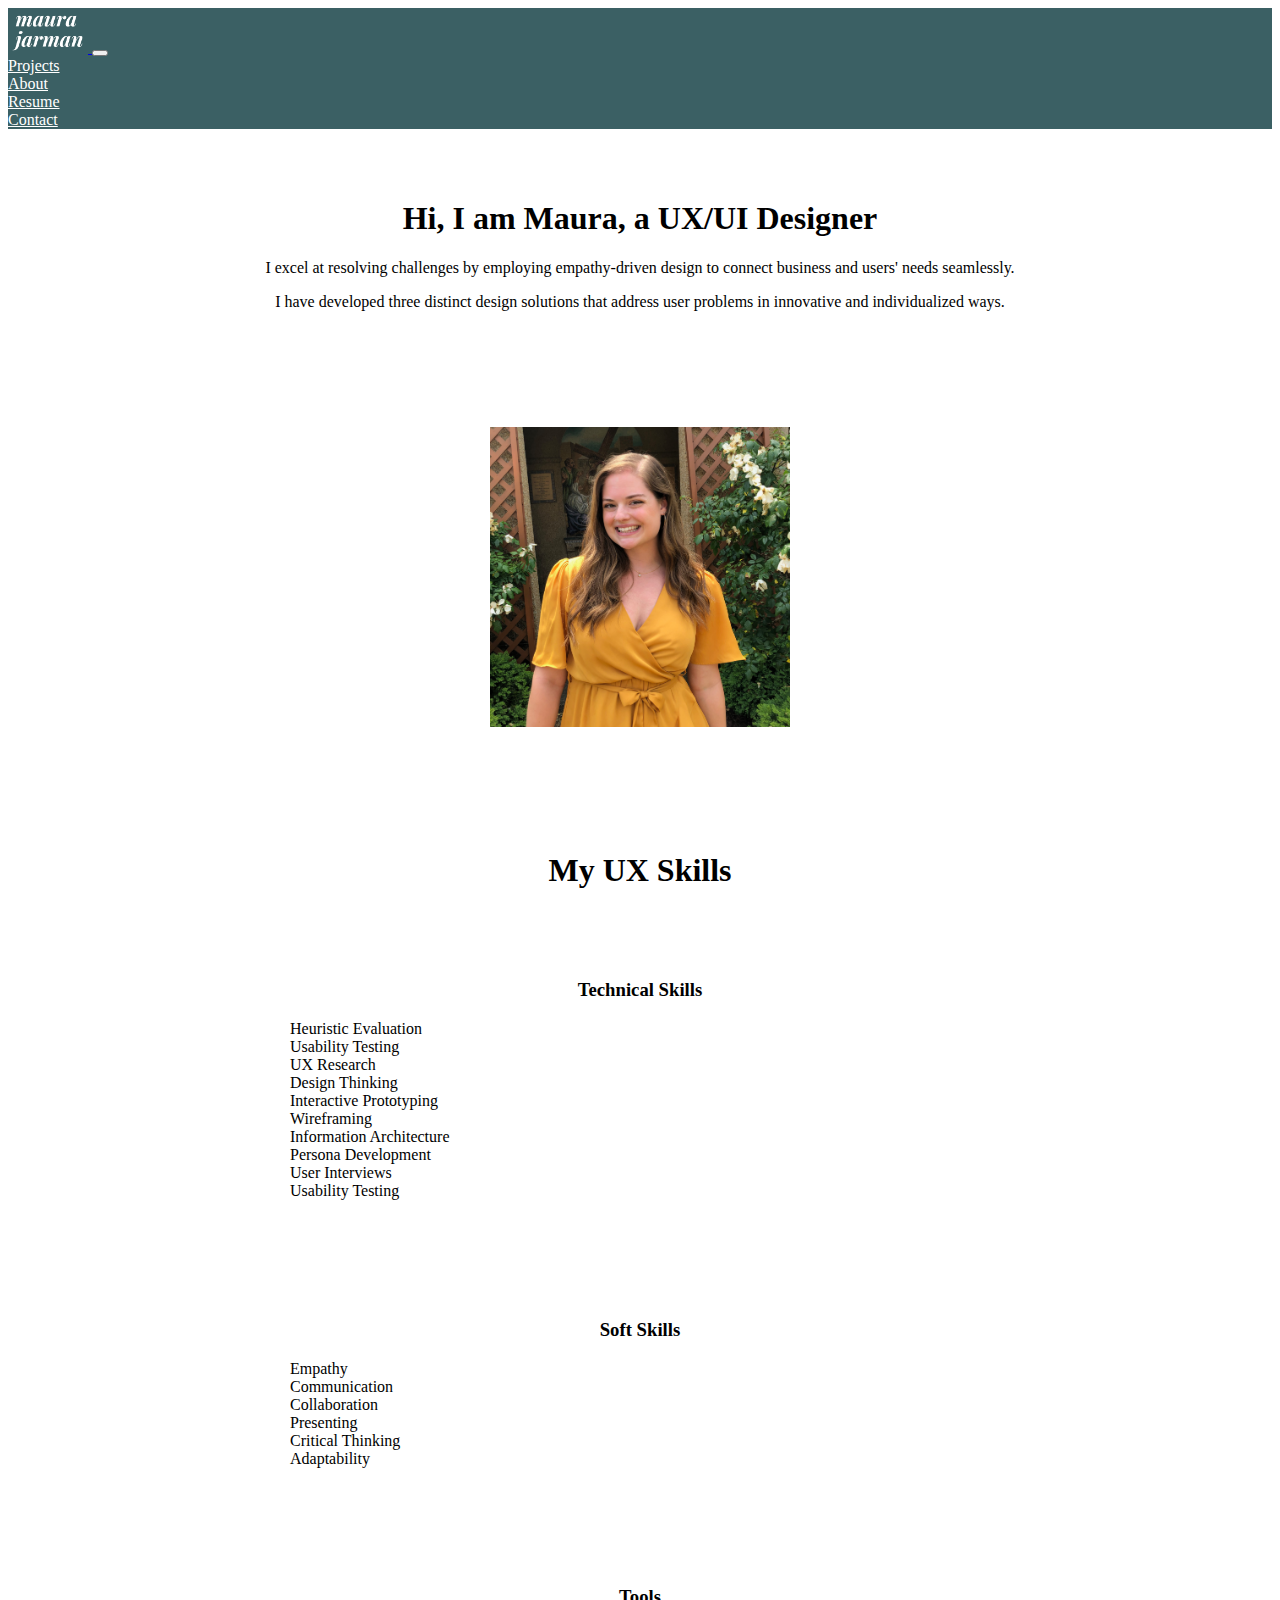
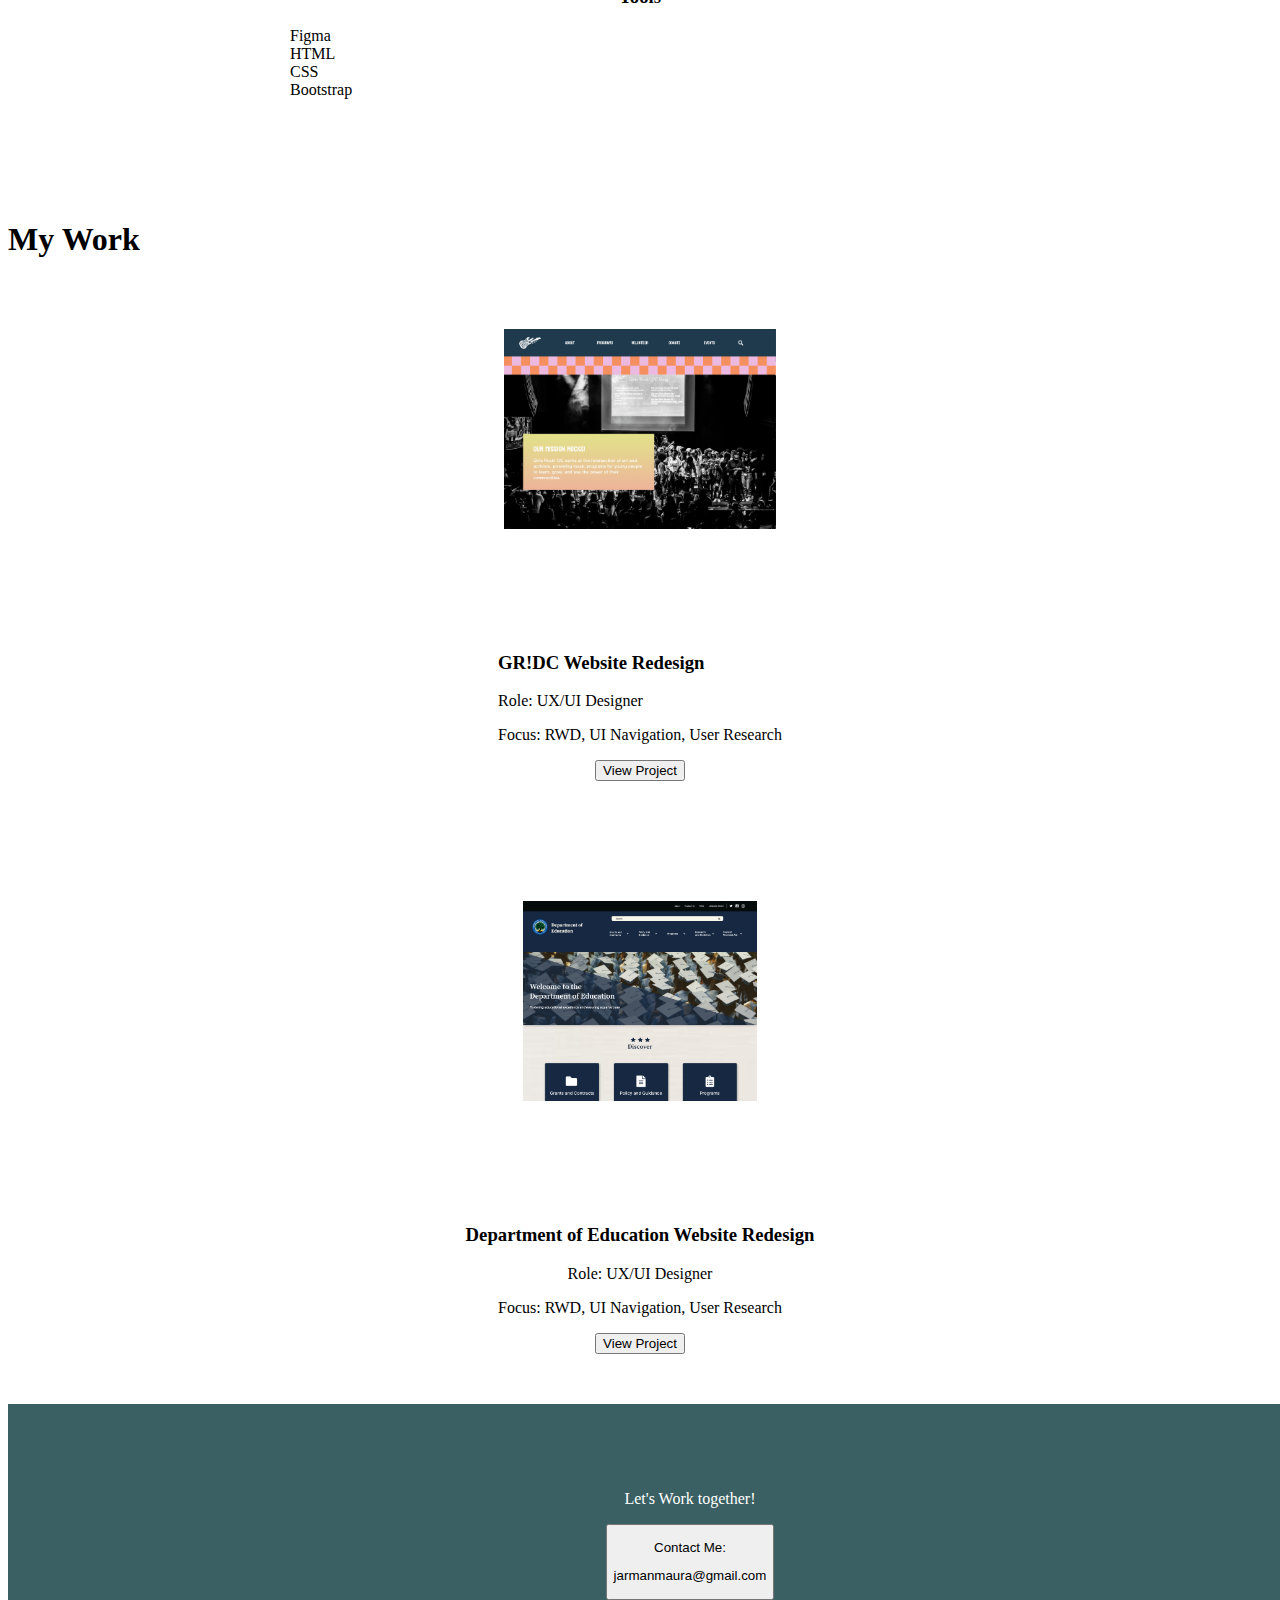
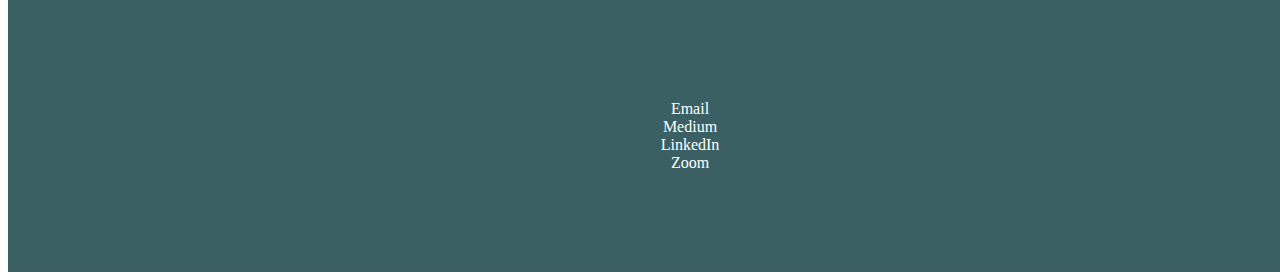
<file: index.html>
<!DOCTYPE html>
<html>
<head>
    <meta name="viewport" content="width=device-width, initial-scale=1">
    <link href="https://cdn.jsdelivr.net/npm/bootstrap@5.3.2/dist/css/bootstrap.min.css" rel="stylesheet" integrity="sha384-T3c6CoIi6uLrA9TneNEoa7RxnatzjcDSCmG1MXxSR1GAsXEV/Dwwykc2MPK8M2HN" crossorigin="anonymous">
    <link rel="stylesheet" href="images/css/style.css">
    <title>Maura Jarman UX/UI Designer</title>
</head>
<body>

<nav class="navbar navbar-expand-lg custom-navbar-bg">
    <div class="container">
        <a class="navbar-brand" href="#">
            <img src="images/Maura.png" alt="Maura's Logo" width="80" height="45">
        </a>
        <button class="navbar-toggler" type="button" data-bs-toggle="collapse" data-bs-target="#navbarSupportedContent" aria-controls="navbarSupportedContent" aria-expanded="false" aria-label="Toggle navigation">
            <span class="navbar-toggler-icon"></span>
        </button>
        <div class="collapse navbar-collapse" id="navbarSupportedContent">
            <ul class="navbar-nav ml-auto">
                <li class="nav-item">
                    <a class="nav-link scroll-to-projects" href="#myWork">Projects</a>
                </li>
                <li class="nav-item">
                    <a class="nav-link" href="#">About</a>
                </li>
                <li class="nav-item">
                    <a class="nav-link" href="#">Resume</a>
                </li>
                <li class="nav-item">
                    <a class="nav-link" href="#">Contact</a>
                </li>
            </ul>
        </div>
    </div>
</nav>

<section class="heroImg">
    <div class="container text-center">
      <div class="row">
        <div class="col">
          <h1>Hi, I am Maura, a UX/UI Designer</h1>
          <p>I excel at resolving challenges by employing empathy-driven design to connect business and users' needs seamlessly.</p>
        <p>I have developed three distinct design solutions that address user problems in innovative and individualized ways.</p>
        </div>
        <div class="col">
        <img src="images/IMG_3238.jpeg" alt="Maura's Profile Photo" class="hero-image" width="300" height="300">
        </div>
      </div>
    </div>
</section>

<section class="mySkills">
    <h1> My UX Skills </h1>
    <div class="container text-center">
        <div class="row align-items-start">
            <div class="col">
                <h3> Technical Skills </h3>
                <ul class="text-left">
                    <li>Heuristic Evaluation</li>
                    <li>Usability Testing</li>
                    <li>UX Research</li>
                    <li>Design Thinking</li>
                    <li>Interactive Prototyping</li>
                    <li>Wireframing</li>
                    <li>Information Architecture</li>
                    <li>Persona Development</li>
                    <li>User Interviews</li>
                    <li>Usability Testing</li>
                </ul>
            </div>

          <div class="col">
            <h3> Soft Skills </h3>
            <ul class="text-left">
                    <li>Empathy</li>
                    <li>Communication</li>
                    <li>Collaboration</li>
                    <li>Presenting</li>
                    <li>Critical Thinking</li>
                    <li>Adaptability</li>
                </ul>
          </div>
          <div class="col">
            <h3> Tools </h3>
            <ul class="text-left">
                <li>Figma</li>
                <li>HTML</li>
                <li>CSS</li> 
                <li>Bootstrap</li>          
            </ul>
          </div>
        </div>
      </div>
      </section>

    <section id="myWork">
        <h1 class="text-center">My Work</h1>
        <div class="workGrid">
            <div class="workItem">
                <div class="container text-center">
                    <div class="row align-items-start">
                      <div class="col">
                        <img src="images/GRDC.png" alt="GRDC Homescreen">
                      </div>
                      <div class="col">
                        <h3 class="text-left">GR!DC Website Redesign</h3>
                        <p class="text-left">Role: UX/UI Designer</p>
                        <p class="text-left">Focus: RWD, UI Navigation, User Research</p>
                        <button type="button" class="btn btn-primary">View Project</button>
                      </div>
                    </div>
                  </div>
            
                  <div class="container text-center">
                    <div class="row align-items-start">
                      <div class="col">
                        <img src="images/DEPED.png" alt="Department of Education Homepage">
                      </div>
                      <div class="col">
                        <h3>Department of Education Website Redesign</h3>
                        <p>Role: UX/UI Designer</p>
                        <p>Focus: RWD, UI Navigation, User Research</p>
                        <button type="button" class="btn btn-primary">View Project</button>
                      </div>
                    </div>
                  </div>
               
    </section>
  </body>
    <footer class="footer">
    <div class="container text-center">
      <div class="row align-items-start">
        <div class="col">
          <p>Let's Work together!</p>
          <button type="button" class="btn btn-primary"><p>Contact Me:</p>
            <p>jarmanmaura@gmail.com</p></button>
          
        </div>
        <div class="col">
          <a href="mailto:jarmanmaura@gmail.com" class="footer-link">Email</a>
          <a href="#" class="footer-link">Medium</a>
          <a href="#" class="footer-link">LinkedIn</a>
          <a href="#" class="footer-link">Zoom</a>
        </div>
      </div>
    </div>
  </footer>

<script src="https://code.jquery.com/jquery-3.6.0.min.js"></script>
<script src="https://cdn.jsdelivr.net/npm/bootstrap@5.3.2/dist/js/bootstrap.min.js"></script>
<script src="js/index.js"></script>
</html>
</file>
<file: images/css/style.css>
.navigation {
    display: inline-block;
    vertical-align: top;
    width: 73%;
    padding: 1%;
}

.custom-navbar-bg {
    background-color: #3B6064; 
    
}

.nav-link {
    color: white
}

.nav-link:hover {
    color: white; 
    text-decoration: underline;
}

.nav-item {
    color: white;
}

.ml-auto {
    margin-left: auto !important;
}

ul {
  list-style-type: none;
  margin: 0;
  padding: 0;
}


.hero-image img {
    max-width: 100%;
    max-height: 300px; /* Adjust the height as needed */
}

.content {
   width: 500px;
   margin: 0 auto; 
}


.mySkills {
    text-align: center; 
    margin: 0 auto; 
    max-width: 800px; 
    padding: 50px;
}

.col {
    text-align: center;
    padding: 50px;
}

.btn btn-priary{
    color: #3B6064
}

.mySkills > .flexContainer {
    display: flex;
    flex-direction: row;
    justify-content: center; 
    align-items: flex-start; 
    padding: 50px;
}

.mySkills > .flexContainer > div {
    width: 33%;
    margin-right: 50px; 
    padding: 20px; 
    border: 1px solid #ccc; 
    text-align: left; 
}


.mySkills > .flexContainer > div > h3 {
    font-size: 18px;
    margin-bottom: 10px; 
}

.flexContainer {
    display: flex;
    flex-direction: row;
    justify-content: space-between;
    align-items: center; 
    padding: 50px;
}

.flexContainer > div {
    width: 33%;
    margin-right: 50px; 
    padding: 20px; 
    border: 1px solid #ccc; 
}

.flexContainer > div > h3 {
    font-size: 18px;
    margin-bottom: 10px; 
    align-items: center;
}


.flexContainer > div > ul {
    list-style-type: circle;
    padding: 20px;
}

.flexContainer > div > ul > li {
    margin-bottom: 5px; 
}


.workGrid {
    display: grid;
    grid-template-columns: 1fr 1fr; 
    grid-gap: 20px; 
    max-width: 100%; 
    height: auto; 
    display: block; 
    margin: 0 auto; 
}

.workGrid {
    display: grid;
    grid-template-columns: 1fr; 
    grid-gap: 20px; 
    max-width: 100%;
    margin: 0 auto;
}

.workItem {
    display: flex;
    flex-direction: column; 
    align-items: center; 
    text-align: center; 
}

.workItem > div:first-child {
    flex: 1; 
    padding-bottom: 20px; 
}

.workItem img {
    max-width: 100%; 
    height: auto; 
    max-height: 200px; 
}

.text-left {
    text-align: left;
}
.footer {
    background-color: #3B6064;
    color: white;
    vertical-align: bottom;
    width: 100%;
    max-width: 100%;
    padding-top: 20px;
    padding-left: 50px;
    padding-bottom: 50px;
}

ul.footer {
    display: inline-block;
    vertical-align: top; 
    padding-bottom: 50px;
}

.footer-link {
    color: white; 
    text-decoration: none; 
    transition: color 0.3s; 
    display: block;
}

.footer-link:hover {
    color: white; 
    text-decoration: underline;
}

@media screen and (max-width: 600px) {
    .mySkills .flexContainer {
        flex-direction: column;
        align-items: center; 
    }

    .mySkills .flexContainer > div {
        width: 100%;
        margin-right: 0; 
    }

    .workGrid {
        grid-template-columns: 1fr; 
        grid-template-areas: 
            "project1"
            "project2";
        
    }
}
</file>
